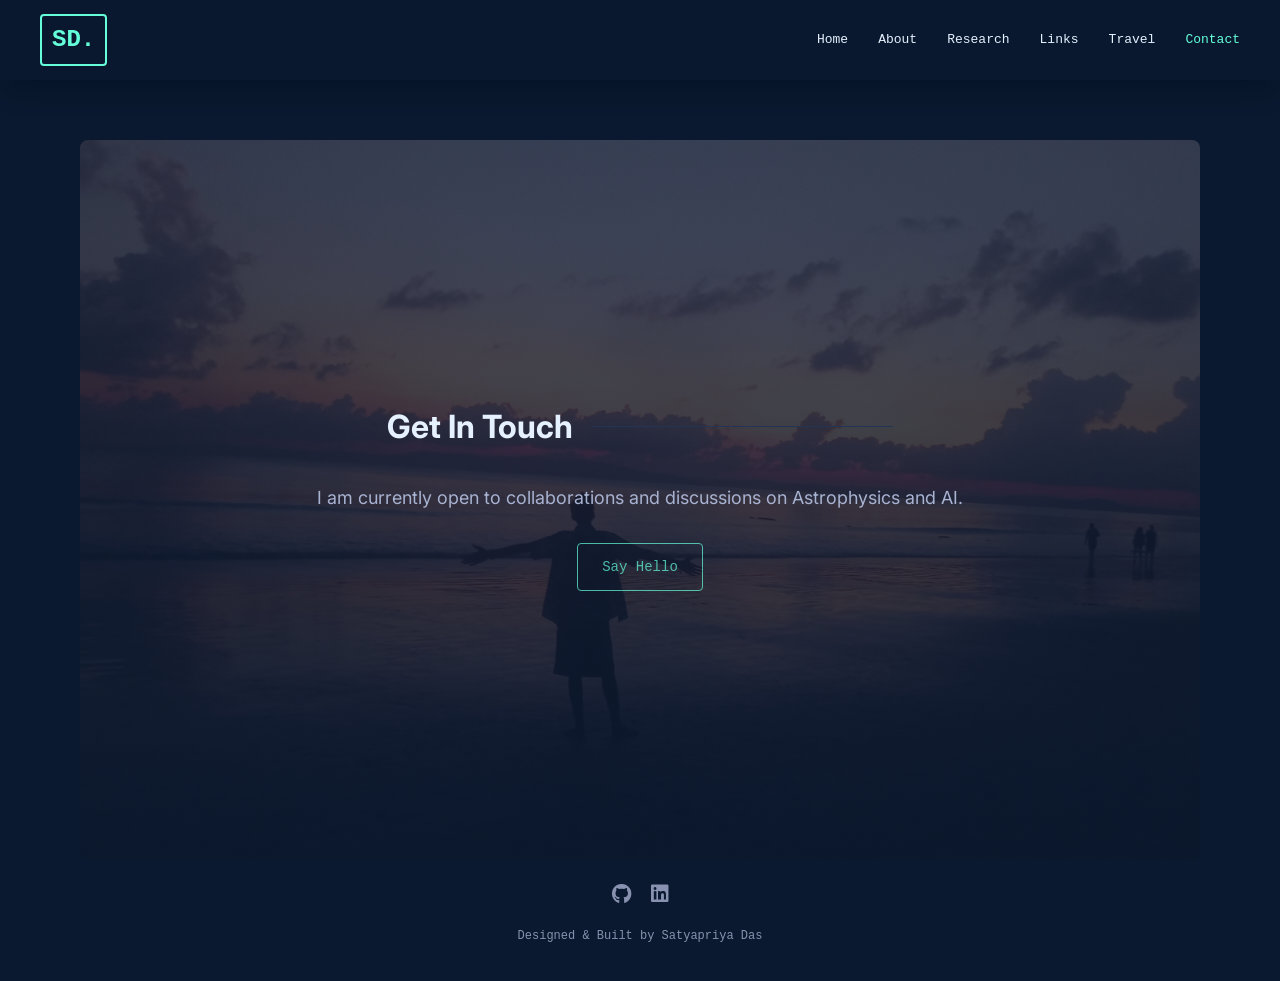
<file: contact.html>
<!DOCTYPE html>
<html lang="en">

<head>
    <meta charset="UTF-8">
    <meta name="viewport" content="width=device-width, initial-scale=1.0">
    <title>Contact | Satyapriya Das</title>
    <link rel="stylesheet" href="assets/css/style.css">
    <link href="https://fonts.googleapis.com/css2?family=Inter:wght@400;700&family=SF+Mono&display=swap"
        rel="stylesheet">
    <link rel="stylesheet" href="https://cdnjs.cloudflare.com/ajax/libs/font-awesome/6.4.0/css/all.min.css">
</head>

<body>

    <nav class="navbar">
        <div class="logo">SD.</div>
        <div class="nav-links">
            <a href="index.html" class="nav-link">Home</a>
            <a href="about.html" class="nav-link">About</a>
            <a href="research.html" class="nav-link">Research</a>
            <a href="links.html" class="nav-link">Links</a>
            <a href="travel.html" class="nav-link">Travel</a>
            <a href="contact.html" class="nav-link active">Contact</a>
        </div>
        <div class="hamburger">
            <div class="line line1"></div>
            <div class="line line2"></div>
            <div class="line line3"></div>
        </div>
    </nav>

    <main class="container" style="padding-top: 100px;">
        <div class="contact-container">
            <h2 class="section-title" style="justify-content: center;">Get In Touch</h2>
            <p style="font-size: 18px; margin-bottom: 30px;">I am currently open to collaborations and discussions on
                Astrophysics and AI.</p>
            <a href="mailto:satyapriya1203@gmail.com" class="btn btn-primary">Say Hello</a>
        </div>
    </main>

    <footer class="footer">
        <div class="social-links">
            <a href="https://github.com/SatyaAstroSPL" target="_blank"><i class="fab fa-github"></i></a>
            <a href="https://www.linkedin.com/in/satyapriya-das-74209920a" target="_blank"><i
                    class="fab fa-linkedin"></i></a>
        </div>
        <p class="copyright">Designed & Built by Satyapriya Das</p>
    </footer>

    <script src="assets/js/script.js"></script>
</body>

</html>
</file>
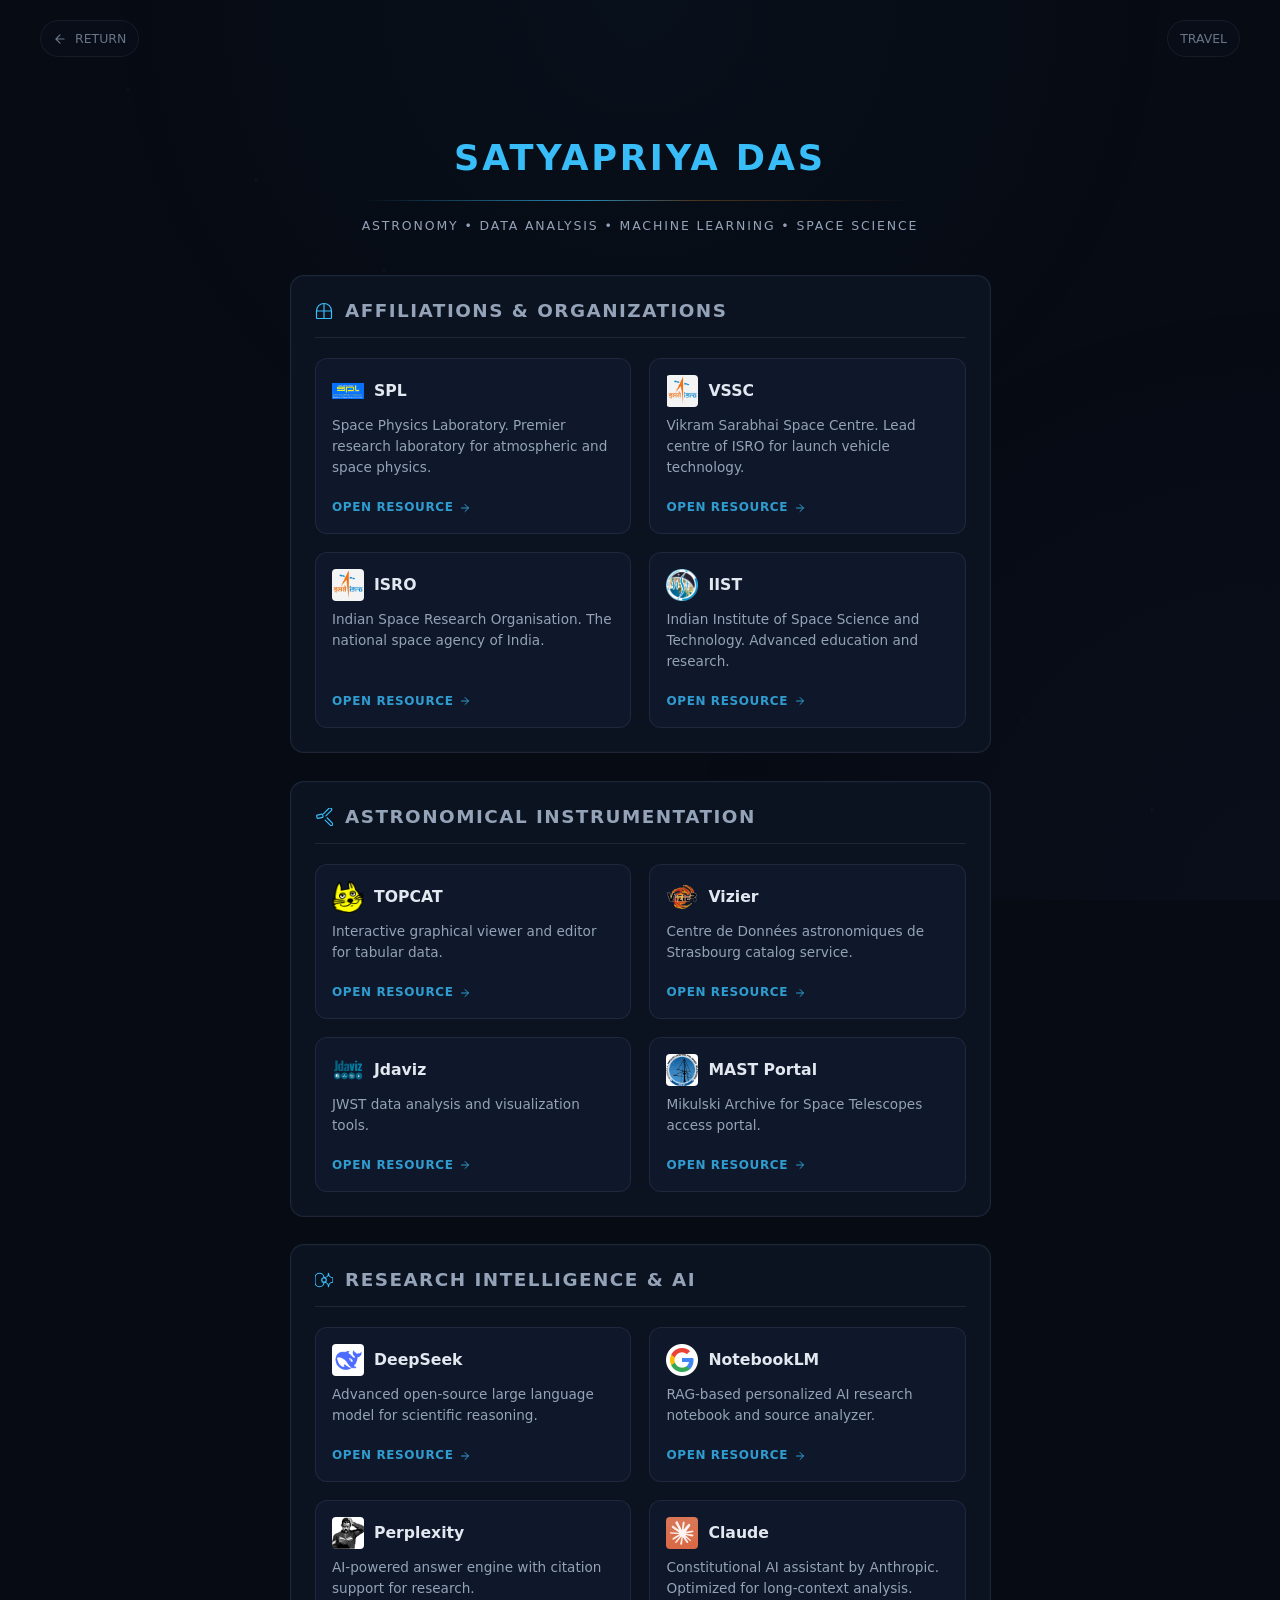
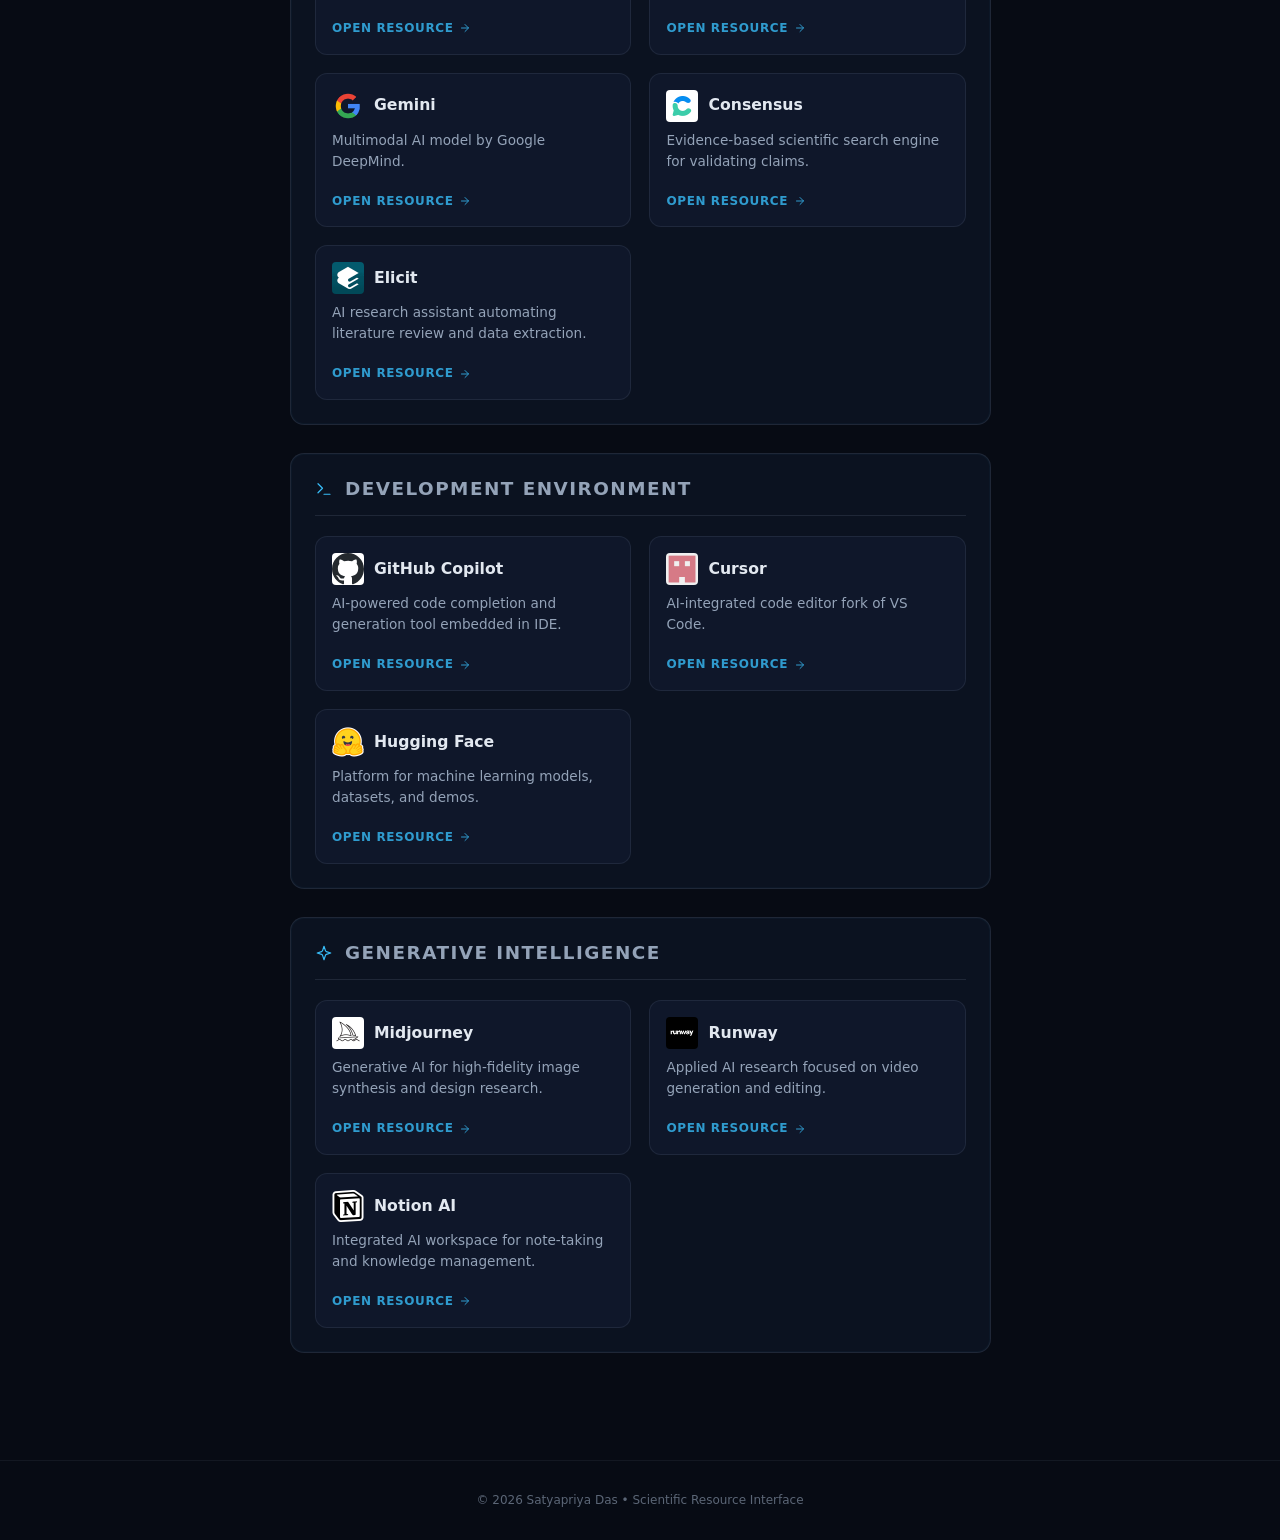
<file: links.html>
<!DOCTYPE html>
<html lang="en">

<head>
    <meta charset="UTF-8">
    <meta name="viewport" content="width=device-width, initial-scale=1.0">
    <title>Satyapriya Das | Research Interface</title>
    <style>
        :root {
            --bg-base: #070b14;
            --surface-panel: #0b1220;
            --surface-elevated: #0f172a;
            --primary-signal: #38bdf8;
            --secondary-signal: #818cf8;
            --text-primary: #e2e8f0;
            --text-secondary: #94a3b8;
            --divider: rgba(148, 163, 184, 0.15);
            --border: rgba(148, 163, 184, 0.15);
            --font-stack: Inter, system-ui, -apple-system, Segoe UI, Roboto, Helvetica, Arial, sans-serif;
        }

        * {
            margin: 0;
            padding: 0;
            box-sizing: border-box;
        }

        body {
            background-color: var(--bg-base);
            font-family: var(--font-stack);
            color: var(--text-primary);
            line-height: 1.55;
            overflow-x: hidden;
            min-height: 100vh;
            display: flex;
            flex-direction: column;
        }

        /* Astrophysical Background Field */
        .starfield {
            position: fixed;
            top: 0;
            left: 0;
            width: 100%;
            height: 100%;
            z-index: -1;
            background:
                radial-gradient(1px 1px at 10% 10%, rgba(255, 255, 255, 0.05) 1px, transparent 0),
                radial-gradient(1px 1px at 20% 20%, rgba(255, 255, 255, 0.05) 1px, transparent 0),
                radial-gradient(2px 2px at 30% 30%, rgba(255, 255, 255, 0.05) 1px, transparent 0),
                radial-gradient(1px 1px at 40% 40%, rgba(255, 255, 255, 0.05) 1px, transparent 0),
                radial-gradient(2px 2px at 50% 50%, rgba(255, 255, 255, 0.05) 1px, transparent 0),
                radial-gradient(1px 1px at 60% 60%, rgba(255, 255, 255, 0.05) 1px, transparent 0),
                radial-gradient(1.5px 1.5px at 70% 70%, rgba(255, 255, 255, 0.05) 1px, transparent 0),
                radial-gradient(1px 1px at 80% 80%, rgba(255, 255, 255, 0.05) 1px, transparent 0),
                radial-gradient(1px 1px at 90% 90%, rgba(255, 255, 255, 0.05) 1px, transparent 0);
            opacity: 0.8;
            pointer-events: none;
        }

        .cosmic-dust {
            position: fixed;
            top: 0;
            left: 0;
            width: 100%;
            height: 100%;
            z-index: -2;
            background:
                radial-gradient(circle at 50% 0%, rgba(56, 189, 248, 0.03) 0%, transparent 50%),
                radial-gradient(circle at 100% 100%, rgba(129, 140, 248, 0.03) 0%, transparent 40%);
        }

        /* Typography */
        h1,
        h2,
        h3 {
            font-weight: 600;
            letter-spacing: 0.08em;
            line-height: 1.2;
            text-transform: uppercase;
        }

        a {
            text-decoration: none;
            color: inherit;
        }

        /* Header Architecture */
        .header-container {
            text-align: center;
            padding: 60px 20px 40px;
            position: relative;
            max-width: 800px;
            margin: 0 auto;
        }

        .identity-name {
            font-size: 2.2rem;
            color: var(--primary-signal);
            margin-bottom: 20px;
            display: inline-block;
        }

        .header-divider {
            height: 1px;
            background: linear-gradient(90deg, transparent, var(--primary-signal), transparent);
            margin: 0 auto 15px;
            width: 100%;
            max-width: 600px;
            opacity: 0.7;
        }

        .descriptor-line {
            font-size: 0.78rem;
            color: var(--text-secondary);
            letter-spacing: 0.15em;
            font-weight: 500;
        }

        /* Navigation (Minimal Back Link) */
        .system-nav {
            position: absolute;
            top: 20px;
            left: 20px;
        }

        .back-link {
            font-size: 0.78rem;
            color: var(--text-secondary);
            opacity: 0.7;
            padding: 8px 12px;
            border: 1px solid var(--border);
            border-radius: 40px;
            background: rgba(11, 18, 32, 0.6);
            transition: all 0.2s ease-out;
            display: flex;
            align-items: center;
            gap: 8px;
        }

        .back-link:hover {
            opacity: 1;
            border-color: var(--primary-signal);
            color: var(--primary-signal);
        }

        /* Main Container - Extended Width */
        .main-interface {
            max-width: 1400px;
            margin: 0 auto;
            padding: 0 40px 80px;
            flex: 1;
        }

        /* Unified Navigation Bar */
        .system-nav-bar {
            padding: 20px 40px;
            display: flex;
            justify-content: space-between;
            align-items: center;
            width: 100%;
            position: relative;
            z-index: 100;
        }

        /* Section Containers */
        .module-panel {
            background: var(--surface-panel);
            border: 1px solid var(--border);
            border-radius: 14px;
            padding: 24px;
            /* Slightly more than 22px specifically for better spacing */
            margin-bottom: 28px;
            box-shadow: 0 0 0 1px rgba(56, 189, 248, 0.03) inset;
            opacity: 0;
            animation: fadeIn 0.4s ease-out forwards;
        }

        @keyframes fadeIn {
            from {
                opacity: 0;
                transform: translateY(10px);
            }

            to {
                opacity: 1;
                transform: translateY(0);
            }
        }

        .module-panel:nth-child(1) {
            animation-delay: 0.1s;
        }

        .module-panel:nth-child(2) {
            animation-delay: 0.15s;
        }

        .module-panel:nth-child(3) {
            animation-delay: 0.2s;
        }

        .module-panel:nth-child(4) {
            animation-delay: 0.25s;
        }

        .module-panel:nth-child(5) {
            animation-delay: 0.3s;
        }

        /* Section Titles */
        .section-header {
            display: flex;
            align-items: center;
            gap: 12px;
            margin-bottom: 20px;
            padding-bottom: 15px;
            border-bottom: 1px solid var(--divider);
        }

        .section-icon {
            width: 18px;
            height: 18px;
            stroke: var(--primary-signal);
            stroke-width: 1.6;
            fill: none;
        }

        .section-title {
            font-size: 1.15rem;
            color: var(--text-secondary);
            font-weight: 600;
        }

        /* Grid Engine */
        .grid-system {
            display: grid;
            grid-template-columns: repeat(auto-fit, minmax(240px, 1fr));
            gap: 18px;
        }

        /* Link Card System */
        .resource-card {
            background: var(--surface-elevated);
            border: 1px solid rgba(148, 163, 184, 0.12);
            border-radius: 12px;
            padding: 16px;
            display: flex;
            flex-direction: column;
            transition: all 0.18s ease-out;
            position: relative;
            height: 100%;
        }

        .resource-card:hover {
            transform: translateY(-3px);
            border-color: var(--primary-signal);
            box-shadow: 0 4px 18px rgba(56, 189, 248, 0.12);
        }

        .resource-card:active {
            transform: scale(0.98);
        }

        .resource-card:focus-visible {
            outline: 1px solid var(--primary-signal);
            outline-offset: 2px;
        }

        .card-header {
            display: flex;
            align-items: center;
            gap: 10px;
            margin-bottom: 8px;
        }

        /* Using simple SVG icons for card types instead of images to maintain strict visual style */
        .card-icon {
            width: 16px;
            height: 16px;
            stroke: var(--text-secondary);
            stroke-width: 1.5;
            flex-shrink: 0;
        }

        .resource-card:hover .card-icon {
            stroke: var(--primary-signal);
        }

        .card-title {
            font-size: 0.98rem;
            font-weight: 600;
            color: var(--text-primary);
        }

        .card-desc {
            font-size: 0.85rem;
            /* slightly tweaked from 0.9 to fit better */
            color: var(--text-secondary);
            margin-bottom: 20px;
            /* Spacer for bottom action */
            flex-grow: 1;
        }

        .card-action {
            font-size: 0.75rem;
            color: var(--primary-signal);
            font-weight: 600;
            letter-spacing: 0.05em;
            text-transform: uppercase;
            display: flex;
            align-items: center;
            gap: 6px;
            margin-top: auto;
            opacity: 0.8;
            transition: opacity 0.2s;
        }

        .resource-card:hover .card-action {
            opacity: 1;
        }

        .arrow-icon {
            width: 12px;
            height: 12px;
            stroke-width: 2;
        }

        /* Footer */
        .micro-footer {
            text-align: center;
            padding: 30px 0;
            font-size: 0.75rem;
            color: var(--text-secondary);
            border-top: 1px solid var(--divider);
            margin-top: auto;
            opacity: 0.6;
        }

        /* Subtle Indian Identity Signal */
        .header-divider {
            /* Saffron hint in the transparent gradient - extremely subtle */
            background: linear-gradient(90deg, transparent, var(--primary-signal) 40%, rgba(255, 153, 51, 0.4) 60%, transparent);
        }

        /* Scroll Reveal Animations */
        .reveal {
            position: relative;
            opacity: 0;
            transform: translateY(30px);
            transition: all 0.8s cubic-bezier(0.165, 0.84, 0.44, 1);
            will-change: transform, opacity;
        }

        .reveal.active {
            opacity: 1 !important;
            transform: translateY(0) !important;
        }

        .reveal-stagger>* {
            opacity: 0;
            transform: translateY(20px);
            transition: all 0.6s cubic-bezier(0.165, 0.84, 0.44, 1);
        }

        .reveal-stagger.active>* {
            opacity: 1 !important;
            transform: translateY(0) !important;
        }

        /* Stagger Delays */
        .reveal-stagger.active>*:nth-child(1) {
            transition-delay: 0.1s;
        }

        .reveal-stagger.active>*:nth-child(2) {
            transition-delay: 0.2s;
        }

        .reveal-stagger.active>*:nth-child(3) {
            transition-delay: 0.3s;
        }

        .reveal-stagger.active>*:nth-child(4) {
            transition-delay: 0.4s;
        }

        .reveal-stagger.active>*:nth-child(5) {
            transition-delay: 0.5s;
        }

        /* Go Up Button Styles */
        .go-up-btn {
            position: fixed;
            bottom: 30px;
            right: 30px;
            width: 45px;
            height: 45px;
            background-color: var(--primary-signal);
            color: var(--bg-base);
            border: none;
            border-radius: 4px;
            display: flex;
            align-items: center;
            justify-content: center;
            cursor: pointer;
            z-index: 1000;
            opacity: 0;
            visibility: hidden;
            transition: all 0.3s ease;
            box-shadow: 0 5px 15px rgba(0, 0, 0, 0.3);
        }

        .go-up-btn.show {
            opacity: 0.8;
            visibility: visible;
        }

        .go-up-btn:hover {
            opacity: 1;
            transform: translateY(-5px);
        }

        /* Accessibility */
        @media (prefers-reduced-motion: reduce) {
            * {
                animation-duration: 0.01ms !important;
                animation-iteration-count: 1 !important;
                transition-duration: 0.01ms !important;
                scroll-behavior: auto !important;
            }
        }
    </style>
</head>

<body>

    <div class="starfield"></div>
    <div class="cosmic-dust"></div>

    <nav class="system-nav-bar">
        <a href="index.html" class="back-link" aria-label="Return to Main Console">
            <svg width="14" height="14" viewBox="0 0 24 24" fill="none" stroke="currentColor" stroke-width="2"
                stroke-linecap="round" stroke-linejoin="round">
                <path d="M19 12H5M12 19l-7-7 7-7" />
            </svg>
            RETURN
        </a>
        <a href="travel.html" class="back-link">TRAVEL</a>
    </nav>

    <header class="header-container">
        <h1 class="identity-name">SATYAPRIYA DAS</h1>
        <div class="header-divider"></div>
        <div class="descriptor-line">ASTRONOMY • DATA ANALYSIS • MACHINE LEARNING • SPACE SCIENCE</div>
    </header>

    <main class="main-interface">

        <!-- Module 1: Affiliations -->
        <section class="module-panel reveal" aria-labelledby="affiliations-title">
            <div class="section-header">
                <!-- Icon: Observatory Dome -->
                <svg class="section-icon" viewBox="0 0 24 24" fill="none" stroke="currentColor" stroke-linecap="round"
                    stroke-linejoin="round">
                    <path d="M12 2a10 10 0 0 0-10 10v9a1 1 0 0 0 1 1h18a1 1 0 0 0 1-1v-9a10 10 0 0 0-10-10z"></path>
                    <path d="M12 2v20"></path>
                    <path d="M2 12h20"></path>
                </svg>
                <h2 id="affiliations-title" class="section-title">Affiliations & Organizations</h2>
            </div>

            <div class="grid-system">
                <a href="https://spl.gov.in/SPLv2/index.html" target="_blank" class="resource-card">
                    <div class="card-header">
                        <img src="assets/images/logos/SPL_logo.jpg" alt="SPL Logo" class="card-logo-img"
                            style="width: 32px; height: 32px; object-fit: contain; border-radius: 4px;">
                        <div class="card-title">SPL</div>
                    </div>
                    <div class="card-desc">Space Physics Laboratory. Premier research laboratory for atmospheric and
                        space physics.</div>
                    <div class="card-action">Open Resource <svg class="arrow-icon" viewBox="0 0 24 24" fill="none"
                            stroke="currentColor" stroke-linecap="round" stroke-linejoin="round">
                            <path d="M5 12h14M12 5l7 7-7 7" />
                        </svg></div>
                </a>

                <a href="https://www.vssc.gov.in" target="_blank" class="resource-card">
                    <div class="card-header">
                        <img src="assets/images/logos/ISRO_logo.jpeg" alt="VSSC Logo" class="card-logo-img"
                            style="width: 32px; height: 32px; object-fit: contain; border-radius: 4px;">
                        <div class="card-title">VSSC</div>
                    </div>
                    <div class="card-desc">Vikram Sarabhai Space Centre. Lead centre of ISRO for launch vehicle
                        technology.</div>
                    <div class="card-action">Open Resource <svg class="arrow-icon" viewBox="0 0 24 24" fill="none"
                            stroke="currentColor" stroke-linecap="round" stroke-linejoin="round">
                            <path d="M5 12h14M12 5l7 7-7 7" />
                        </svg></div>
                </a>

                <a href="https://www.isro.gov.in" target="_blank" class="resource-card">
                    <div class="card-header">
                        <img src="assets/images/logos/ISRO_logo.jpeg" alt="ISRO Logo" class="card-logo-img"
                            style="width: 32px; height: 32px; object-fit: contain; border-radius: 4px;">
                        <div class="card-title">ISRO</div>
                    </div>
                    <div class="card-desc">Indian Space Research Organisation. The national space agency of India.</div>
                    <div class="card-action">Open Resource <svg class="arrow-icon" viewBox="0 0 24 24" fill="none"
                            stroke="currentColor" stroke-linecap="round" stroke-linejoin="round">
                            <path d="M5 12h14M12 5l7 7-7 7" />
                        </svg></div>
                </a>

                <a href="https://www.iist.ac.in" target="_blank" class="resource-card">
                    <div class="card-header">
                        <img src="assets/images/logos/IIST_logo.png" alt="IIST Logo" class="card-logo-img"
                            style="width: 32px; height: 32px; object-fit: contain; border-radius: 4px;">
                        <div class="card-title">IIST</div>
                    </div>
                    <div class="card-desc">Indian Institute of Space Science and Technology. Advanced education and
                        research.</div>
                    <div class="card-action">Open Resource <svg class="arrow-icon" viewBox="0 0 24 24" fill="none"
                            stroke="currentColor" stroke-linecap="round" stroke-linejoin="round">
                            <path d="M5 12h14M12 5l7 7-7 7" />
                        </svg></div>
                </a>
            </div>
        </section>

        <!-- Module 2: Tools -->
        <section class="module-panel reveal" aria-labelledby="tools-title">
            <div class="section-header">
                <!-- Icon: Telescope -->
                <svg class="section-icon" viewBox="0 0 24 24" fill="none" stroke="currentColor" stroke-linecap="round"
                    stroke-linejoin="round">
                    <path
                        d="m10.065 12.493-6.18 1.318a.934.934 0 0 1-1.108-.702l-.537-2.536a.934.934 0 0 1 .702-1.108l6.18-1.318a.934.934 0 0 1 1.108.702l.537 2.536a.934.934 0 0 1-.702 1.108Z" />
                    <path d="m13.482 16.126 6.78 6.78a2 2 0 0 0 2.83-2.83l-6.78-6.78" />
                    <path d="M14.53 10.5 21.6 3.4a2 2 0 0 0-3-3l-7.1 7.1" />
                </svg>
                <h2 id="tools-title" class="section-title">Astronomical Instrumentation</h2>
            </div>

            <div class="grid-system">
                <a href="https://www.star.bris.ac.uk/~mbt/topcat/" target="_blank" class="resource-card">
                    <div class="card-header">
                        <img src="assets/images/logos/TOPCAT.png" alt="TOPCAT" class="card-logo-img"
                            style="width: 32px; height: 32px; object-fit: contain; border-radius: 4px;">
                        <div class="card-title">TOPCAT</div>
                    </div>
                    <div class="card-desc">Interactive graphical viewer and editor for tabular data.</div>
                    <div class="card-action">Open Resource <svg class="arrow-icon" viewBox="0 0 24 24" fill="none"
                            stroke="currentColor" stroke-linecap="round" stroke-linejoin="round">
                            <path d="M5 12h14M12 5l7 7-7 7" />
                        </svg></div>
                </a>

                <a href="https://vizier.cds.unistra.fr" target="_blank" class="resource-card">
                    <div class="card-header">
                        <img src="assets/images/logos/vizier.png" alt="Vizier" class="card-logo-img"
                            style="width: 32px; height: 32px; object-fit: contain; border-radius: 4px;">
                        <div class="card-title">Vizier</div>
                    </div>
                    <div class="card-desc">Centre de Données astronomiques de Strasbourg catalog service.</div>
                    <div class="card-action">Open Resource <svg class="arrow-icon" viewBox="0 0 24 24" fill="none"
                            stroke="currentColor" stroke-linecap="round" stroke-linejoin="round">
                            <path d="M5 12h14M12 5l7 7-7 7" />
                        </svg></div>
                </a>

                <a href="https://jdaviz.readthedocs.io/en/stable/" target="_blank" class="resource-card">
                    <div class="card-header">
                        <img src="assets/images/logos/jdaviz.svg" alt="Jdaviz" class="card-logo-img"
                            style="width: 32px; height: 32px; object-fit: contain; border-radius: 4px;">
                        <div class="card-title">Jdaviz</div>
                    </div>
                    <div class="card-desc">JWST data analysis and visualization tools.</div>
                    <div class="card-action">Open Resource <svg class="arrow-icon" viewBox="0 0 24 24" fill="none"
                            stroke="currentColor" stroke-linecap="round" stroke-linejoin="round">
                            <path d="M5 12h14M12 5l7 7-7 7" />
                        </svg></div>
                </a>

                <a href="https://mast.stsci.edu/portal/Mashup/Clients/Mast/Portal.html" target="_blank"
                    class="resource-card">
                    <div class="card-header">
                        <img src="assets/images/logos/MAST.png" alt="MAST" class="card-logo-img"
                            style="width: 32px; height: 32px; object-fit: contain; border-radius: 4px;">
                        <div class="card-title">MAST Portal</div>
                    </div>
                    <div class="card-desc">Mikulski Archive for Space Telescopes access portal.</div>
                    <div class="card-action">Open Resource <svg class="arrow-icon" viewBox="0 0 24 24" fill="none"
                            stroke="currentColor" stroke-linecap="round" stroke-linejoin="round">
                            <path d="M5 12h14M12 5l7 7-7 7" />
                        </svg></div>
                </a>
            </div>
        </section>

        <!-- Module 3: AI Tools/Research -->
        <section class="module-panel reveal" aria-labelledby="ai-title">
            <div class="section-header">
                <!-- Icon: Neural Node Graph -->
                <svg class="section-icon" viewBox="0 0 24 24" fill="none" stroke="currentColor" stroke-linecap="round"
                    stroke-linejoin="round">
                    <circle cx="12" cy="12" r="3" />
                    <path d="M12 9a6 6 0 0 0-6-6 6 6 0 0 0-6 6v6a6 6 0 0 0 6 6 6 6 0 0 0 6-6" />
                    <path d="M12 15a6 6 0 0 1 6 6 6 6 0 0 1 6-6V9a6 6 0 0 1-6-6 6 6 0 0 1-6 6" />
                </svg>
                <h2 id="ai-title" class="section-title">Research Intelligence & AI</h2>
            </div>

            <div class="grid-system">
                <a href="https://chat.deepseek.com/" target="_blank" class="resource-card">
                    <div class="card-header">
                        <img src="assets/images/logos/deepseek.png" alt="DeepSeek Logo" class="card-logo-img"
                            style="width: 32px; height: 32px; object-fit: contain; border-radius: 4px;">
                        <div class="card-title">DeepSeek</div>
                    </div>
                    <div class="card-desc">Advanced open-source large language model for scientific reasoning.</div>
                    <div class="card-action">Open Resource <svg class="arrow-icon" viewBox="0 0 24 24" fill="none"
                            stroke="currentColor" stroke-linecap="round" stroke-linejoin="round">
                            <path d="M5 12h14M12 5l7 7-7 7" />
                        </svg></div>
                </a>

                <a href="https://notebooklm.google.com/" target="_blank" class="resource-card">
                    <div class="card-header">
                        <img src="assets/images/logos/notebooklm.png" alt="NotebookLM Logo" class="card-logo-img"
                            style="width: 32px; height: 32px; object-fit: contain; border-radius: 4px;">
                        <div class="card-title">NotebookLM</div>
                    </div>
                    <div class="card-desc">RAG-based personalized AI research notebook and source analyzer.</div>
                    <div class="card-action">Open Resource <svg class="arrow-icon" viewBox="0 0 24 24" fill="none"
                            stroke="currentColor" stroke-linecap="round" stroke-linejoin="round">
                            <path d="M5 12h14M12 5l7 7-7 7" />
                        </svg></div>
                </a>

                <a href="https://www.perplexity.ai" target="_blank" class="resource-card">
                    <div class="card-header">
                        <img src="assets/images/logos/perplexity.png" alt="Perplexity Logo" class="card-logo-img"
                            style="width: 32px; height: 32px; object-fit: contain; border-radius: 4px;">
                        <div class="card-title">Perplexity</div>
                    </div>
                    <div class="card-desc">AI-powered answer engine with citation support for research.</div>
                    <div class="card-action">Open Resource <svg class="arrow-icon" viewBox="0 0 24 24" fill="none"
                            stroke="currentColor" stroke-linecap="round" stroke-linejoin="round">
                            <path d="M5 12h14M12 5l7 7-7 7" />
                        </svg></div>
                </a>

                <a href="https://claude.ai" target="_blank" class="resource-card">
                    <div class="card-header">
                        <img src="assets/images/logos/claude.png" alt="Claude Logo" class="card-logo-img"
                            style="width: 32px; height: 32px; object-fit: contain; border-radius: 4px;">
                        <div class="card-title">Claude</div>
                    </div>
                    <div class="card-desc">Constitutional AI assistant by Anthropic. Optimized for long-context
                        analysis.</div>
                    <div class="card-action">Open Resource <svg class="arrow-icon" viewBox="0 0 24 24" fill="none"
                            stroke="currentColor" stroke-linecap="round" stroke-linejoin="round">
                            <path d="M5 12h14M12 5l7 7-7 7" />
                        </svg></div>
                </a>

                <a href="https://gemini.google.com" target="_blank" class="resource-card">
                    <div class="card-header">
                        <img src="assets/images/logos/common_google.png" alt="Gemini Logo" class="card-logo-img"
                            style="width: 32px; height: 32px; object-fit: contain; border-radius: 4px;">
                        <div class="card-title">Gemini</div>
                    </div>
                    <div class="card-desc">Multimodal AI model by Google DeepMind.</div>
                    <div class="card-action">Open Resource <svg class="arrow-icon" viewBox="0 0 24 24" fill="none"
                            stroke="currentColor" stroke-linecap="round" stroke-linejoin="round">
                            <path d="M5 12h14M12 5l7 7-7 7" />
                        </svg></div>
                </a>

                <a href="https://consensus.app" target="_blank" class="resource-card">
                    <div class="card-header">
                        <img src="assets/images/logos/consensus.png" alt="Consensus Logo" class="card-logo-img"
                            style="width: 32px; height: 32px; object-fit: contain; border-radius: 4px;">
                        <div class="card-title">Consensus</div>
                    </div>
                    <div class="card-desc">Evidence-based scientific search engine for validating claims.</div>
                    <div class="card-action">Open Resource <svg class="arrow-icon" viewBox="0 0 24 24" fill="none"
                            stroke="currentColor" stroke-linecap="round" stroke-linejoin="round">
                            <path d="M5 12h14M12 5l7 7-7 7" />
                        </svg></div>
                </a>

                <a href="https://elicit.com" target="_blank" class="resource-card">
                    <div class="card-header">
                        <img src="assets/images/logos/elicit.png" alt="Elicit Logo" class="card-logo-img"
                            style="width: 32px; height: 32px; object-fit: contain; border-radius: 4px;">
                        <div class="card-title">Elicit</div>
                    </div>
                    <div class="card-desc">AI research assistant automating literature review and data extraction.</div>
                    <div class="card-action">Open Resource <svg class="arrow-icon" viewBox="0 0 24 24" fill="none"
                            stroke="currentColor" stroke-linecap="round" stroke-linejoin="round">
                            <path d="M5 12h14M12 5l7 7-7 7" />
                        </svg></div>
                </a>
            </div>
        </section>

        <!-- Module 4: Coding -->
        <section class="module-panel reveal" aria-labelledby="coding-title">
            <div class="section-header">
                <!-- Icon: Terminal Prompt -->
                <svg class="section-icon" viewBox="0 0 24 24" fill="none" stroke="currentColor" stroke-linecap="round"
                    stroke-linejoin="round">
                    <polyline points="4 17 10 11 4 5" />
                    <line x1="12" x2="20" y1="19" y2="19" />
                </svg>
                <h2 id="coding-title" class="section-title">Development Environment</h2>
            </div>
            <div class="grid-system">
                <a href="https://github.com/features/copilot" target="_blank" class="resource-card">
                    <div class="card-header">
                        <img src="assets/images/logos/copilot.png" alt="GitHub Copilot Logo" class="card-logo-img"
                            style="width: 32px; height: 32px; object-fit: contain; border-radius: 4px;">
                        <div class="card-title">GitHub Copilot</div>
                    </div>
                    <div class="card-desc">AI-powered code completion and generation tool embedded in IDE.</div>
                    <div class="card-action">Open Resource <svg class="arrow-icon" viewBox="0 0 24 24" fill="none"
                            stroke="currentColor" stroke-linecap="round" stroke-linejoin="round">
                            <path d="M5 12h14M12 5l7 7-7 7" />
                        </svg></div>
                </a>

                <a href="https://cursor.sh" target="_blank" class="resource-card">
                    <div class="card-header">
                        <img src="assets/images/logos/cursor.png" alt="Cursor Logo" class="card-logo-img"
                            style="width: 32px; height: 32px; object-fit: contain; border-radius: 4px;">
                        <div class="card-title">Cursor</div>
                    </div>
                    <div class="card-desc">AI-integrated code editor fork of VS Code.</div>
                    <div class="card-action">Open Resource <svg class="arrow-icon" viewBox="0 0 24 24" fill="none"
                            stroke="currentColor" stroke-linecap="round" stroke-linejoin="round">
                            <path d="M5 12h14M12 5l7 7-7 7" />
                        </svg></div>
                </a>

                <a href="https://huggingface.co" target="_blank" class="resource-card">
                    <div class="card-header">
                        <img src="assets/images/logos/huggingface.png" alt="Hugging Face Logo" class="card-logo-img"
                            style="width: 32px; height: 32px; object-fit: contain; border-radius: 4px;">
                        <div class="card-title">Hugging Face</div>
                    </div>
                    <div class="card-desc">Platform for machine learning models, datasets, and demos.</div>
                    <div class="card-action">Open Resource <svg class="arrow-icon" viewBox="0 0 24 24" fill="none"
                            stroke="currentColor" stroke-linecap="round" stroke-linejoin="round">
                            <path d="M5 12h14M12 5l7 7-7 7" />
                        </svg></div>
                </a>
            </div>
        </section>

        <!-- Module 5: Creativity -->
        <section class="module-panel reveal" aria-labelledby="creativity-title">
            <div class="section-header">
                <!-- Icon: Stellar Sparkle -->
                <svg class="section-icon" viewBox="0 0 24 24" fill="none" stroke="currentColor" stroke-linecap="round"
                    stroke-linejoin="round">
                    <path
                        d="m12 3-1.912 5.813a2 2 0 0 1-1.275 1.275L3 12l5.813 1.912a2 2 0 0 1 1.275 1.275L12 21l1.912-5.813a2 2 0 0 1 1.275-1.275L21 12l-5.813-1.912a2 2 0 0 1-1.275-1.275L12 3Z" />
                </svg>
                <h2 id="creativity-title" class="section-title">Generative Intelligence</h2>
            </div>

            <div class="grid-system">
                <a href="https://www.midjourney.com" target="_blank" class="resource-card">
                    <div class="card-header">
                        <img src="assets/images/logos/midjourney.png" alt="Midjourney Logo" class="card-logo-img"
                            style="width: 32px; height: 32px; object-fit: contain; border-radius: 4px;">
                        <div class="card-title">Midjourney</div>
                    </div>
                    <div class="card-desc">Generative AI for high-fidelity image synthesis and design research.</div>
                    <div class="card-action">Open Resource <svg class="arrow-icon" viewBox="0 0 24 24" fill="none"
                            stroke="currentColor" stroke-linecap="round" stroke-linejoin="round">
                            <path d="M5 12h14M12 5l7 7-7 7" />
                        </svg></div>
                </a>

                <a href="https://runwayml.com" target="_blank" class="resource-card">
                    <div class="card-header">
                        <img src="assets/images/logos/runway.png" alt="Runway Logo" class="card-logo-img"
                            style="width: 32px; height: 32px; object-fit: contain; border-radius: 4px;">
                        <div class="card-title">Runway</div>
                    </div>
                    <div class="card-desc">Applied AI research focused on video generation and editing.</div>
                    <div class="card-action">Open Resource <svg class="arrow-icon" viewBox="0 0 24 24" fill="none"
                            stroke="currentColor" stroke-linecap="round" stroke-linejoin="round">
                            <path d="M5 12h14M12 5l7 7-7 7" />
                        </svg></div>
                </a>

                <a href="https://www.notion.so/product/ai" target="_blank" class="resource-card">
                    <div class="card-header">
                        <img src="assets/images/logos/notion.png" alt="Notion Logo" class="card-logo-img"
                            style="width: 32px; height: 32px; object-fit: contain; border-radius: 4px;">
                        <div class="card-title">Notion AI</div>
                    </div>
                    <div class="card-desc">Integrated AI workspace for note-taking and knowledge management.</div>
                    <div class="card-action">Open Resource <svg class="arrow-icon" viewBox="0 0 24 24" fill="none"
                            stroke="currentColor" stroke-linecap="round" stroke-linejoin="round">
                            <path d="M5 12h14M12 5l7 7-7 7" />
                        </svg></div>
                </a>
            </div>
        </section>

    </main>

    <footer class="micro-footer">
        © 2026 Satyapriya Das • Scientific Resource Interface
    </footer>

    <script src="assets/js/script.js"></script>
</body>

</html>
</file>
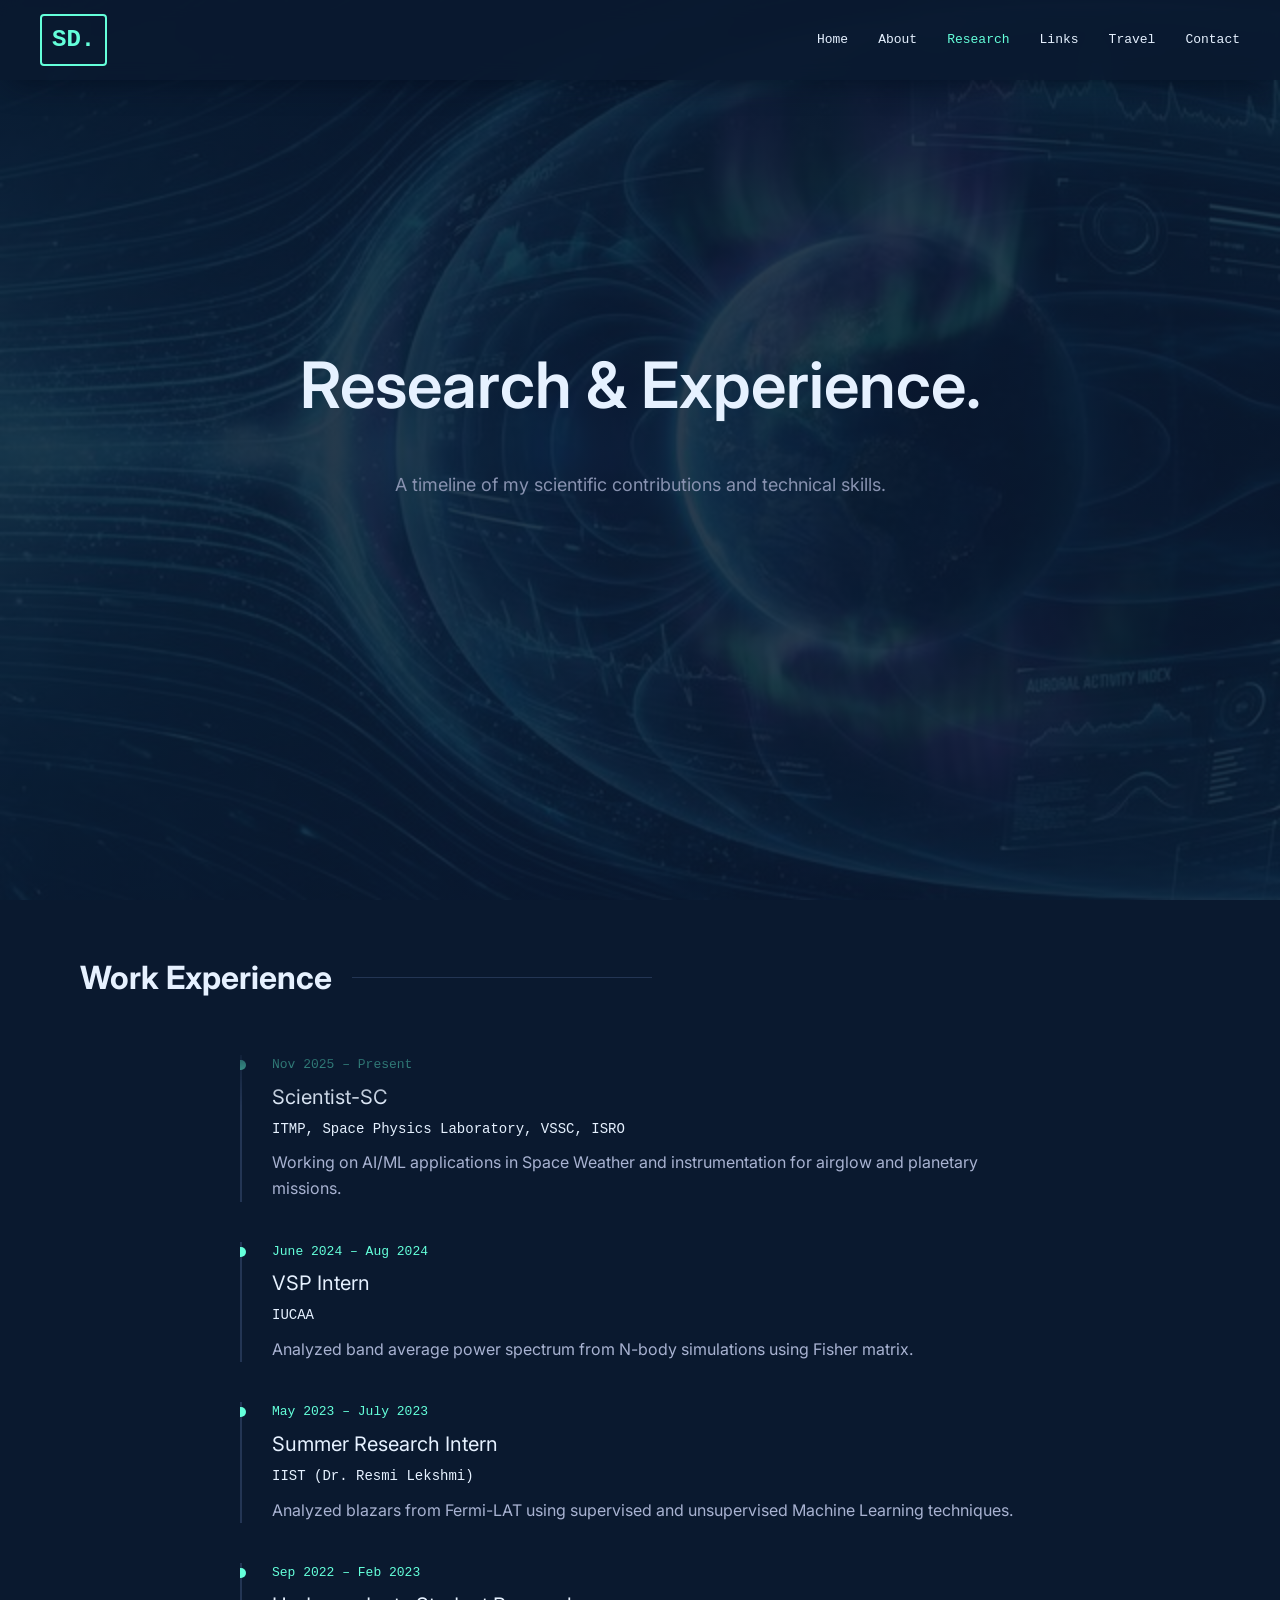
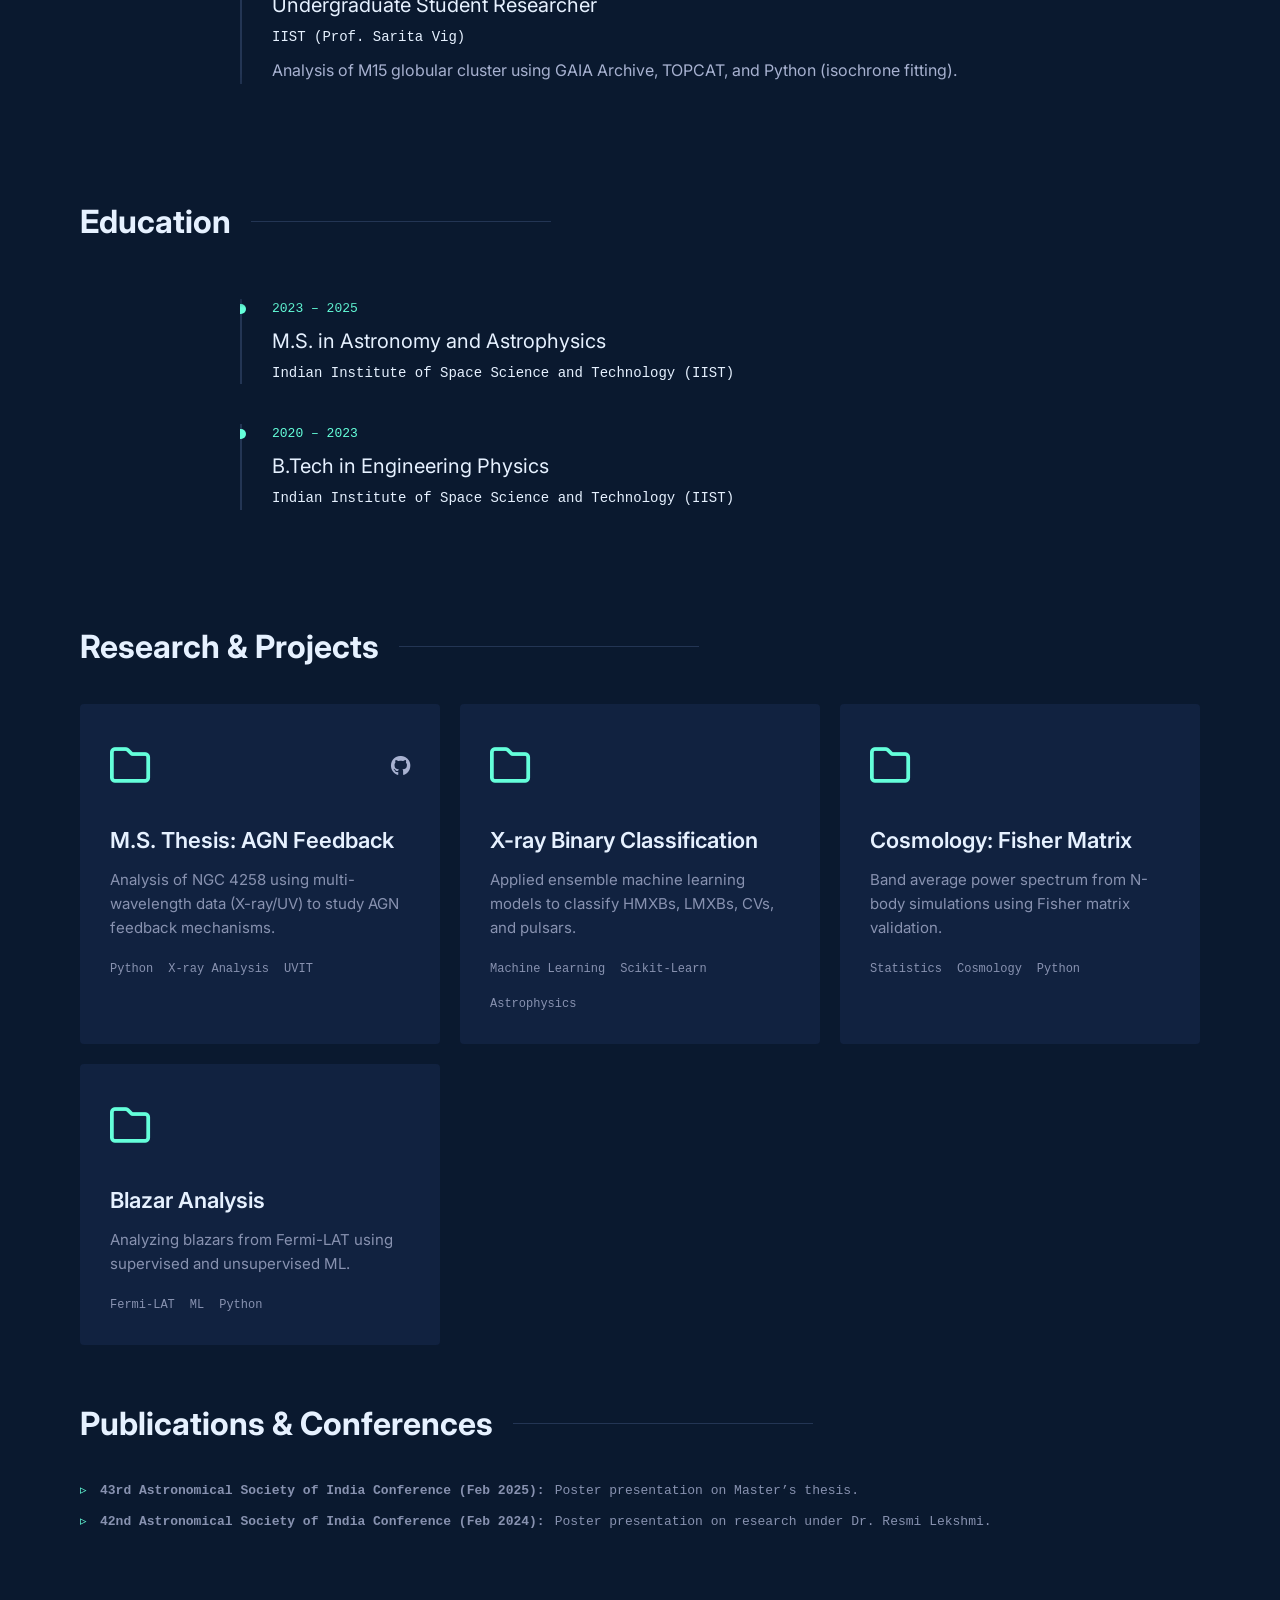
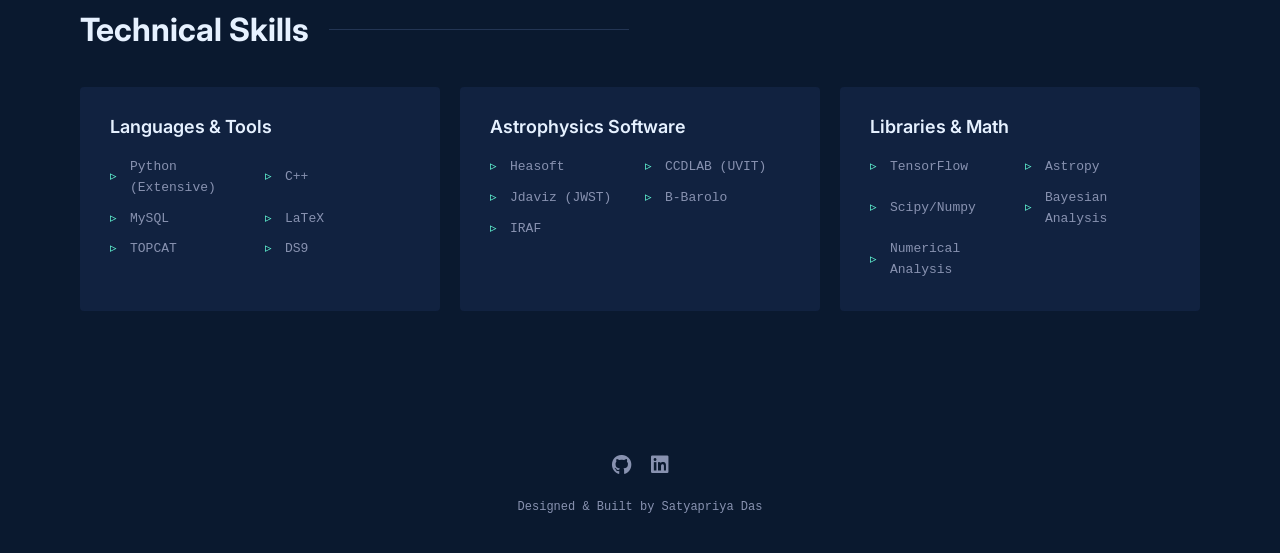
<file: research.html>
<!DOCTYPE html>
<html lang="en">

<head>
    <meta charset="UTF-8">
    <meta name="viewport" content="width=device-width, initial-scale=1.0">
    <title>Research | Satyapriya Das</title>
    <link rel="stylesheet" href="assets/css/style.css">
    <link href="https://fonts.googleapis.com/css2?family=Inter:wght@400;700&family=SF+Mono&display=swap"
        rel="stylesheet">
    <link rel="stylesheet" href="https://cdnjs.cloudflare.com/ajax/libs/font-awesome/6.4.0/css/all.min.css">
</head>

<body>

    <nav class="navbar">
        <div class="logo">SD.</div>
        <div class="nav-links">
            <a href="index.html" class="nav-link">Home</a>
            <a href="about.html" class="nav-link">About</a>
            <a href="research.html" class="nav-link active">Research</a>
            <a href="links.html" class="nav-link">Links</a>
            <a href="travel.html" class="nav-link">Travel</a>
            <a href="contact.html" class="nav-link">Contact</a>
        </div>
        <div class="hamburger">
            <div class="line line1"></div>
            <div class="line line2"></div>
            <div class="line line3"></div>
        </div>
    </nav>

    <main>
        <section class="hero-section"
            style="background-image: linear-gradient(rgba(10, 25, 47, 0.85), rgba(10, 25, 47, 0.85)), url('assets/images/research_space_weather.png');">
            <div class="container hero-container">
                <div class="hero-content reveal-stagger">
                    <h1 class="big-heading">Research & Experience.</h1>
                    <p class="hero-desc single-line-desc">
                        A timeline of my scientific contributions and technical skills.
                    </p>
                </div>
            </div>
        </section>

        <div class="container" style="padding-top: 60px; padding-bottom: 60px;">
            <!-- Experience Section -->
            <section id="experience" class="reveal">
                <h2 class="section-title">Work Experience</h2>
                <div class="timeline scroll-blend">

                    <div class="timeline-item">
                        <div class="timeline-date">Nov 2025 – Present</div>
                        <div class="timeline-title">Scientist-SC</div>
                        <div class="timeline-subtitle">ITMP, Space Physics Laboratory, VSSC, ISRO</div>
                        <p>Working on AI/ML applications in Space Weather and instrumentation for airglow and planetary
                            missions.</p>
                    </div>

                    <div class="timeline-item">
                        <div class="timeline-date">June 2024 – Aug 2024</div>
                        <div class="timeline-title">VSP Intern</div>
                        <div class="timeline-subtitle">IUCAA</div>
                        <p>Analyzed band average power spectrum from N-body simulations using Fisher matrix.</p>
                    </div>

                    <div class="timeline-item">
                        <div class="timeline-date">May 2023 – July 2023</div>
                        <div class="timeline-title">Summer Research Intern</div>
                        <div class="timeline-subtitle">IIST (Dr. Resmi Lekshmi)</div>
                        <p>Analyzed blazars from Fermi-LAT using supervised and unsupervised Machine Learning
                            techniques.
                        </p>
                    </div>

                    <div class="timeline-item">
                        <div class="timeline-date">Sep 2022 – Feb 2023</div>
                        <div class="timeline-title">Undergraduate Student Researcher</div>
                        <div class="timeline-subtitle">IIST (Prof. Sarita Vig)</div>
                        <p>Analysis of M15 globular cluster using GAIA Archive, TOPCAT, and Python (isochrone fitting).
                        </p>
                    </div>

                </div>
            </section>

            <!-- Education Section -->
            <section id="education" class="reveal">
                <h2 class="section-title">Education</h2>
                <div class="timeline">
                    <div class="timeline-item">
                        <div class="timeline-date">2023 – 2025</div>
                        <div class="timeline-title">M.S. in Astronomy and Astrophysics</div>
                        <div class="timeline-subtitle">Indian Institute of Space Science and Technology (IIST)</div>
                    </div>
                    <div class="timeline-item">
                        <div class="timeline-date">2020 – 2023</div>
                        <div class="timeline-title">B.Tech in Engineering Physics</div>
                        <div class="timeline-subtitle">Indian Institute of Space Science and Technology (IIST)</div>
                    </div>
                </div>
            </section>

            <!-- Projects Section -->
            <section id="projects" class="reveal">
                <h2 class="section-title">Research & Projects</h2>
                <div class="experience-grid reveal-stagger">

                    <div class="card">
                        <div class="card-header">
                            <div class="folder-icon"><i class="far fa-folder"></i></div>
                            <div class="card-links">
                                <a href="#" target="_blank"><i class="fab fa-github"></i></a>
                            </div>
                        </div>
                        <div class="card-title">M.S. Thesis: AGN Feedback</div>
                        <div class="card-desc">
                            Analysis of NGC 4258 using multi-wavelength data (X-ray/UV) to study AGN feedback
                            mechanisms.
                        </div>
                        <ul class="card-tech-list">
                            <li>Python</li>
                            <li>X-ray Analysis</li>
                            <li>UVIT</li>
                        </ul>
                    </div>

                    <div class="card">
                        <div class="card-header">
                            <div class="folder-icon"><i class="far fa-folder"></i></div>
                        </div>
                        <div class="card-title">X-ray Binary Classification</div>
                        <div class="card-desc">
                            Applied ensemble machine learning models to classify HMXBs, LMXBs, CVs, and pulsars.
                        </div>
                        <ul class="card-tech-list">
                            <li>Machine Learning</li>
                            <li>Scikit-Learn</li>
                            <li>Astrophysics</li>
                        </ul>
                    </div>

                    <div class="card">
                        <div class="card-header">
                            <div class="folder-icon"><i class="far fa-folder"></i></div>
                        </div>
                        <div class="card-title">Cosmology: Fisher Matrix</div>
                        <div class="card-desc">
                            Band average power spectrum from N-body simulations using Fisher matrix validation.
                        </div>
                        <ul class="card-tech-list">
                            <li>Statistics</li>
                            <li>Cosmology</li>
                            <li>Python</li>
                        </ul>
                    </div>

                    <div class="card">
                        <div class="card-header">
                            <div class="folder-icon"><i class="far fa-folder"></i></div>
                        </div>
                        <div class="card-title">Blazar Analysis</div>
                        <div class="card-desc">
                            Analyzing blazars from Fermi-LAT using supervised and unsupervised ML.
                        </div>
                        <ul class="card-tech-list">
                            <li>Fermi-LAT</li>
                            <li>ML</li>
                            <li>Python</li>
                        </ul>
                    </div>

                </div>
            </section>

            <!-- Publications Section -->
            <section id="publications" class="reveal">
                <h2 class="section-title">Publications & Conferences</h2>
                <ul class="interests-list" style="grid-template-columns: 1fr;">
                    <li><strong>43rd Astronomical Society of India Conference (Feb 2025):</strong> Poster presentation
                        on
                        Master’s thesis.</li>
                    <li><strong>42nd Astronomical Society of India Conference (Feb 2024):</strong> Poster presentation
                        on
                        research under Dr. Resmi Lekshmi.</li>
                </ul>
            </section>

            <!-- Skills Section -->
            <section id="skills" style="margin-top: 80px;" class="reveal">
                <h2 class="section-title">Technical Skills</h2>
                <div class="experience-grid reveal-stagger">

                    <div class="card" style="height: auto;">
                        <h3 class="card-title" style="font-size: 18px;">Languages & Tools</h3>
                        <ul class="interests-list">
                            <li>Python (Extensive)</li>
                            <li>C++</li>
                            <li>MySQL</li>
                            <li>LaTeX</li>
                            <li>TOPCAT</li>
                            <li>DS9</li>
                        </ul>
                    </div>

                    <div class="card" style="height: auto;">
                        <h3 class="card-title" style="font-size: 18px;">Astrophysics Software</h3>
                        <ul class="interests-list">
                            <li>Heasoft</li>
                            <li>CCDLAB (UVIT)</li>
                            <li>Jdaviz (JWST)</li>
                            <li>B-Barolo</li>
                            <li>IRAF</li>
                        </ul>
                    </div>

                    <div class="card" style="height: auto;">
                        <h3 class="card-title" style="font-size: 18px;">Libraries & Math</h3>
                        <ul class="interests-list">
                            <li>TensorFlow</li>
                            <li>Astropy</li>
                            <li>Scipy/Numpy</li>
                            <li>Bayesian Analysis</li>
                            <li>Numerical Analysis</li>
                        </ul>
                    </div>

                </div>
            </section>
        </div>

    </main>

    <footer class="footer">
        <div class="social-links">
            <a href="https://github.com/SatyaAstroSPL" target="_blank"><i class="fab fa-github"></i></a>
            <a href="https://www.linkedin.com/in/satyapriya-das-74209920a" target="_blank"><i
                    class="fab fa-linkedin"></i></a>
        </div>
        <p class="copyright">Designed & Built by Satyapriya Das</p>
    </footer>

    <script src="assets/js/script.js"></script>
</body>

</html>
</file>
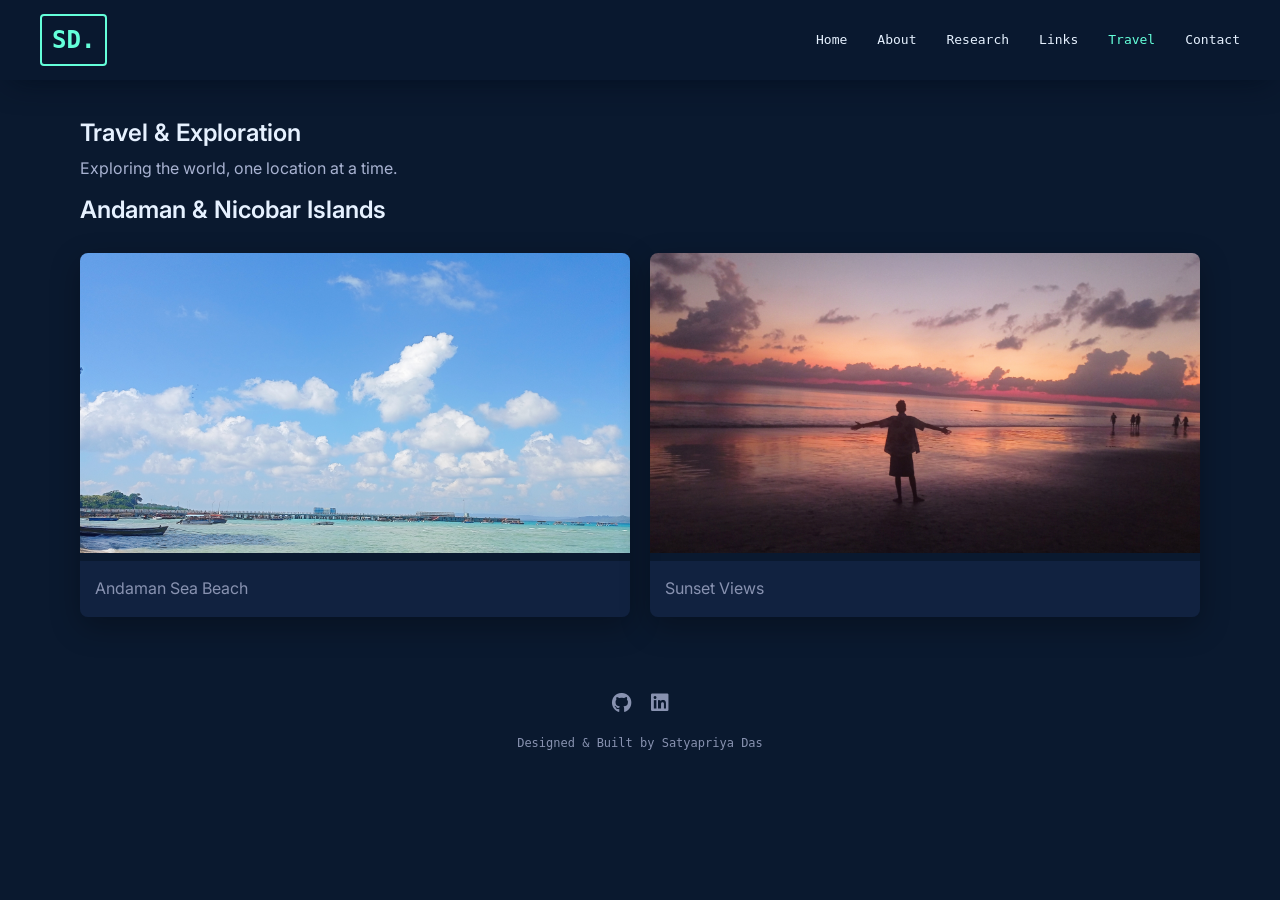
<file: travel.html>
<!DOCTYPE html>
<html lang="en">

<head>
    <meta charset="UTF-8">
    <meta name="viewport" content="width=device-width, initial-scale=1.0">
    <title>Travel & Exploration | Satyapriya Das</title>
    <link rel="stylesheet" href="assets/css/style.css">
    <link href="https://fonts.googleapis.com/css2?family=Inter:wght@400;700&family=SF+Mono&display=swap"
        rel="stylesheet">
    <link rel="stylesheet" href="https://cdnjs.cloudflare.com/ajax/libs/font-awesome/6.4.0/css/all.min.css">
</head>

<body>

    <nav class="navbar">
        <div class="logo">SD.</div>
        <div class="nav-links">
            <a href="index.html" class="nav-link">Home</a>
            <a href="about.html" class="nav-link">About</a>
            <a href="research.html" class="nav-link">Research</a>
            <a href="links.html" class="nav-link">Links</a>
            <a href="travel.html" class="nav-link active">Travel</a>
            <a href="contact.html" class="nav-link">Contact</a>
        </div>
        <div class="hamburger">
            <div class="line line1"></div>
            <div class="line line2"></div>
            <div class="line line3"></div>
        </div>
    </nav>

    <main class="container" style="padding-top: 120px;">
        <section class="hero">
            <h1>Travel & Exploration</h1>
            <p class="subtitle">Exploring the world, one location at a time.</p>
        </section>

        <section id="gallery">
            <h2 style="color: var(--white); margin-bottom: 30px;">Andaman & Nicobar Islands</h2>
            <div class="travel-grid"
                style="display: grid; grid-template-columns: repeat(auto-fit, minmax(300px, 1fr)); gap: 20px;">
                <div class="photo-card" style="border-radius: 8px; overflow: hidden; position: relative;">
                    <img src="assets/Photos_for_background/Beach_pic_andaman.jpg" alt="Andaman Sea Beach"
                        style="width: 100%; height: 300px; object-fit: cover; transition: transform 0.3s ease;">
                    <div class="photo-caption"
                        style="padding: 15px; color: var(--slate); background: var(--light-navy);">Andaman Sea Beach
                    </div>
                </div>
                <div class="photo-card" style="border-radius: 8px; overflow: hidden; position: relative;">
                    <img src="assets/Photos_for_background/Me_embracing_sunset.jpg" alt="Andaman Sunset"
                        style="width: 100%; height: 300px; object-fit: cover; transition: transform 0.3s ease;">
                    <div class="photo-caption"
                        style="padding: 15px; color: var(--slate); background: var(--light-navy);">Sunset Views</div>
                </div>
            </div>
        </section>

    </main>

    <footer class="footer">
        <div class="social-links">
            <a href="https://github.com/SatyaAstroSPL" target="_blank"><i class="fab fa-github"></i></a>
            <a href="https://www.linkedin.com/in/satyapriya-das-74209920a" target="_blank"><i
                    class="fab fa-linkedin"></i></a>
        </div>
        <p class="copyright">Designed & Built by Satyapriya Das</p>
    </footer>

    <script src="assets/js/script.js"></script>
</body>

</html>
</file>
<file: assets/css/style.css>
/* 
   Professional Scientist Portfolio Theme 
   Theme: Deep Space
*/

:root {
    /* Color Palette */
    --bg-color: #0a192f;
    /* Navy Background */
    --light-navy: #112240;
    /* Light Navy for cards */
    --lightest-navy: #233554;
    /* Lighter Navy for borders/lines */
    --slate: #8892b0;
    /* Slate for secondary text */
    --light-slate: #a8b2d1;
    /* Light Slate for primary text */
    --white: #e6f1ff;
    /* White for headings */
    --accent: #64ffda;
    /* Teal Accent */
    --accent-tint: rgba(100, 255, 218, 0.1);

    --nav-bg: rgba(10, 25, 47, 0.85);

    /* Typography */
    --font-main: 'Inter', sans-serif;
    --font-mono: 'SF Mono', 'Fira Code', monospace;

    /* Spacing */
    --section-padding: 120px 0;
}

/* Reset & Base */
html {
    scroll-behavior: smooth;
    box-sizing: border-box;
}

*,
*:before,
*:after {
    box-sizing: inherit;
}

body {
    margin: 0;
    padding: 0;
    background-color: var(--bg-color);
    color: var(--light-slate);
    font-family: var(--font-main);
    line-height: 1.6;
    -webkit-font-smoothing: antialiased;
}

h1,
h2,
h3,
h4,
h5,
h6 {
    margin: 0 0 10px 0;
    font-weight: 600;
    color: var(--white);
    line-height: 1.1;
}

p {
    margin: 0 0 15px 0;
}

a {
    text-decoration: none;
    color: inherit;
    transition: all 0.25s cubic-bezier(0.645, 0.045, 0.355, 1);
}

ul {
    list-style: none;
    padding: 0;
    margin: 0;
}

/* Global Container Spacing */
.container {
    max-width: 1200px;
    /* Increased max-width for better use of space */
    margin: 0 auto;
    padding: 0 40px;
    /* Consistent padding */
}

@media (max-width: 768px) {
    .container {
        padding: 0 20px;
    }
}

/* Research Timeline Gradient Blend */
.timeline {
    position: relative;
    max-width: 800px;
    margin: 0 auto 60px;
    /* Smooth blending at the top and bottom of the list */
    -webkit-mask-image: linear-gradient(to bottom, transparent 0%, black 10%, black 90%, transparent 100%);
    mask-image: linear-gradient(to bottom, transparent 0%, black 10%, black 90%, transparent 100%);
    padding: 20px 0;
}

.timeline::after {
    /* Removed old overlay method in favor of mask-image */
    display: none;
}


.section-title {
    display: flex;
    align-items: center;
    font-size: clamp(26px, 5vw, 32px);
    font-weight: 700;
    color: var(--white);
    margin-bottom: 40px;
    white-space: nowrap;
}

.section-title::after {
    content: "";
    display: block;
    width: 300px;
    height: 1px;
    margin-left: 20px;
    background-color: var(--lightest-navy);
}

.highlight {
    color: var(--accent);
}

/* Navigation */
.navbar {
    position: fixed;
    top: 0;
    width: 100%;
    height: 80px;
    background-color: var(--nav-bg);
    backdrop-filter: blur(10px);
    z-index: 1000;
    display: flex;
    justify-content: space-between;
    align-items: center;
    padding: 0 40px;
    box-shadow: 0 10px 30px -10px rgba(2, 12, 27, 0.7);
    transition: transform 0.3s ease;
}

.logo {
    color: var(--accent);
    font-family: var(--font-mono);
    font-size: 24px;
    font-weight: 700;
    border: 2px solid var(--accent);
    padding: 5px 10px;
    border-radius: 4px;
}

.nav-links {
    display: flex;
    gap: 30px;
}

.nav-link {
    color: var(--white);
    font-family: var(--font-mono);
    font-size: 13px;
    /* counter-increment removed */
}

.nav-link:hover,
.nav-link.active {
    color: var(--accent);
}

/* ::before removed to hide numbers */

/* Hero Section - Refined for Cinematic Feel */
.hero-section {
    min-height: 100vh;
    display: flex;
    flex-direction: column;
    justify-content: center;
    align-items: center;
    /* Centered alignment */
    text-align: center;
    /* Centered text */
    padding: 0 20px;
    margin: 0 auto;
    /* Darker overlay to hide artifacts and improve text contrast */
    background: linear-gradient(rgba(10, 16, 26, 0.92), rgba(10, 16, 26, 0.85)), url('../Photos_for_background/Beach_pic_andaman.jpg');
    /* Ideally replace with a better space image if available, but this overlay helps */
    background-size: cover;
    background-position: center;
    background-attachment: fixed;
}

.hero-content {
    animation: fadeInUp 1s ease forwards;
    max-width: 900px;
    /* Constrain width for better readability */
    margin: 0 auto;
    padding: 0 24px;
}

.scroll-blend {
    -webkit-mask-image: linear-gradient(to bottom, transparent 0%, black 10%, black 90%, transparent 100%);
    mask-image: linear-gradient(to bottom, transparent 0%, black 10%, black 90%, transparent 100%);
    padding: 20px 0;
}

.hi-text {
    color: var(--accent);
    font-family: var(--font-mono);
    font-size: 16px;
    margin-bottom: 20px;
    display: block;
    /* Ensure block for centering */
}

/* Global Container Spacing */
.container {
    max-width: 1200px;
    margin: 0 auto;
    padding: 0 40px;
    overflow-wrap: break-word;
    /* Prevent text cutting */
}

/* ... */
.big-heading {
    font-size: clamp(32px, 6vw, 64px);
    /* Reduced size */
    font-weight: 600;
    color: var(--white);
    line-height: 1.1;
    margin-bottom: 10px;
}

.medium-heading {
    font-size: clamp(32px, 6vw, 64px);
    /* Reduced size */
    font-weight: 600;
    color: var(--slate);
    line-height: 1.1;
    margin-bottom: 20px;
}

.hero-desc {
    font-size: 18px;
    color: var(--slate);
    max-width: 700px;
    /* Increased from 500px to avoid cutoff */
    margin-bottom: 50px;
}

.hero-buttons {
    display: flex;
    gap: 20px;
}

.btn {
    padding: 12px 24px;
    font-family: var(--font-mono);
    font-size: 14px;
    border-radius: 4px;
    cursor: pointer;
    text-align: center;
    display: inline-block;
    opacity: 0.7;
    /* Semi-transparent default */
    transition: all 0.25s ease;
}

.btn:hover {
    opacity: 1;
    /* Opaque on hover */
    transform: translateY(-2px);
}

.btn-primary {
    background-color: transparent;
    border: 1px solid var(--accent);
    color: var(--accent);
}

.btn-primary:hover {
    background-color: var(--accent-tint);
}

.btn-outline {
    background-color: var(--light-navy);
    color: var(--white);
    border: 1px solid var(--light-navy);
}

.btn-outline:hover {
    background-color: var(--lightest-navy);
}

/* About Section */
.about-content {
    display: grid;
    grid-template-columns: 3fr 2fr;
    gap: 50px;
    align-items: flex-start;
}

.bio-text p {
    margin-bottom: 15px;
}

.interests-list {
    display: grid;
    grid-template-columns: repeat(2, minmax(140px, 200px));
    gap: 10px;
    padding: 0;
    margin: 20px 0 0 0;
    overflow: hidden;
    list-style: none;
}

.interests-list li {
    position: relative;
    padding-left: 20px;
    font-family: var(--font-mono);
    font-size: 13px;
    color: var(--slate);
    display: flex;
    align-items: center;
    gap: 10px;
}

.interests-list li::before {
    content: "▹";
    position: absolute;
    left: 0;
    color: var(--accent);
}

.profile-pic-container {
    position: relative;
    max-width: 300px;
    border-radius: 4px;
}

.profile-pic {
    width: 100%;
    height: auto;
    border-radius: 4px;
    filter: grayscale(100%) contrast(1);
    transition: all 0.25s cubic-bezier(0.645, 0.045, 0.355, 1);
    mix-blend-mode: multiply;
}

.profile-pic-container::after {
    content: "";
    display: block;
    position: absolute;
    width: 100%;
    height: 100%;
    border-radius: 4px;
    border: 2px solid var(--accent);
    top: 20px;
    left: 20px;
    z-index: -1;
    transition: all 0.25s cubic-bezier(0.645, 0.045, 0.355, 1);
}

.profile-pic-container:hover .profile-pic {
    filter: none;
    mix-blend-mode: normal;
}

.profile-pic-container:hover::after {
    top: 15px;
    left: 15px;
}

/* Research Cards */
.experience-grid {
    display: grid;
    grid-template-columns: repeat(auto-fill, minmax(300px, 1fr));
    gap: 20px;
    margin-bottom: 60px;
}

.card {
    background-color: var(--light-navy);
    padding: 30px;
    border-radius: 4px;
    transition: transform 0.25s ease;
    cursor: default;
}

.card:hover {
    transform: translateY(-7px);
}

.card-header {
    display: flex;
    justify-content: space-between;
    align-items: center;
    margin-bottom: 25px;
}

.folder-icon {
    color: var(--accent);
    font-size: 40px;
}

.card-links a {
    color: var(--light-slate);
    font-size: 20px;
    margin-left: 10px;
}

.card-links a:hover {
    color: var(--accent);
}

.card-title {
    color: var(--white);
    font-size: 22px;
    margin-bottom: 10px;
    font-weight: 600;
}

.card-desc {
    color: var(--slate);
    font-size: 15px;
    margin-bottom: 20px;
}

.card-tech-list {
    display: flex;
    flex-wrap: wrap;
    gap: 15px;
    font-family: var(--font-mono);
    font-size: 12px;
    color: var(--slate);
}

/* Experience Timeline */
.timeline {
    position: relative;
    max-width: 800px;
    margin: 0 auto 60px;
}

.timeline-item {
    position: relative;
    padding-left: 30px;
    border-left: 2px solid var(--lightest-navy);
    margin-bottom: 40px;
}

.timeline-item::before {
    content: "";
    position: absolute;
    left: -6px;
    top: 5px;
    width: 10px;
    height: 10px;
    border-radius: 50%;
    background-color: var(--accent);
}

.timeline-date {
    font-family: var(--font-mono);
    color: var(--accent);
    font-size: 13px;
    margin-bottom: 5px;
}

.timeline-title {
    color: var(--white);
    font-size: 20px;
    margin-bottom: 5px;
}

.timeline-subtitle {
    font-family: var(--font-mono);
    font-size: 14px;
    color: var(--white);
    margin-bottom: 10px;
}

/* Footer */
.footer {
    display: flex;
    flex-direction: column;
    align-items: center;
    padding: 20px 0;
    margin-top: auto;
    font-family: var(--font-mono);
    font-size: 12px;
}

.social-links {
    display: flex;
    gap: 20px;
    margin-bottom: 15px;
}

.social-links a {
    font-size: 20px;
    color: var(--slate);
}

.social-links a:hover {
    color: var(--accent);
    transform: translateY(-3px);
}

.copyright {
    color: var(--slate);
}

/* Contact Section */
.contact-container {
    min-height: 80vh;
    display: flex;
    flex-direction: column;
    justify-content: center;
    align-items: center;
    text-align: center;
    background: linear-gradient(rgba(10, 25, 47, 0.7), rgba(10, 25, 47, 0.9)), url('../Photos_for_background/Me_embracing_sunset.jpg');
    background-size: cover;
    background-position: center;
    border-radius: 8px;
    padding: 60px 20px;
    margin-top: 40px;
}

.contact-form {
    max-width: 600px;
    margin: 0 auto;
    width: 100%;
}

.form-group {
    margin-bottom: 20px;
}

.form-input {
    width: 100%;
    padding: 15px;
    background-color: var(--light-navy);
    border: 1px solid var(--lightest-navy);
    border-radius: 4px;
    color: var(--white);
    font-family: var(--font-main);
}

.form-input:focus {
    outline: none;
    border-color: var(--accent);
}

/* Hamburger Menu */
.hamburger {
    display: none;
    cursor: pointer;
}

.line {
    width: 25px;
    height: 3px;
    background-color: var(--accent);
    margin: 5px;
    transition: all 0.3s ease;
}

/* Responsive */
@media (max-width: 768px) {
    .navbar {
        padding: 0 20px;
    }

    .hamburger {
        display: block;
        z-index: 1001;
    }

    .nav-links {
        position: absolute;
        right: 0px;
        height: 100vh;
        top: 0vh;
        background-color: var(--light-navy);
        display: flex;
        flex-direction: column;
        align-items: center;
        justify-content: center;
        width: 70%;
        transform: translateX(100%);
        transition: transform 0.5s ease-in;
        box-shadow: -10px 0px 30px -15px rgba(2, 12, 27, 0.7);
        z-index: 1000;
        padding-top: 0;
    }

    .nav-links.active {
        transform: translateX(0%);
    }

    .nav-link {
        font-size: 18px;
        margin: 20px 0;
    }

    .nav-link::before {
        display: none;
        /* Hide numbers on mobile */
    }

    .hamburger.toggle .line1 {
        transform: rotate(-45deg) translate(-5px, 6px);
    }

    .hamburger.toggle .line2 {
        opacity: 0;
    }

    .hamburger.toggle .line3 {
        transform: rotate(45deg) translate(-5px, -6px);
    }

    .hero-section {
        padding-top: 80px;
        align-items: flex-start;
    }

    .about-content {
        grid-template-columns: 1fr;
    }

    .profile-pic-container {
        margin: 0 auto;
    }
}

/* Animations */
/* Split Hero Layout */
.hero.split-hero {
    display: flex;
    flex-direction: row;
    align-items: center;
    justify-content: space-between;
    padding: 120px 5% 50px;
    height: auto;
    min-height: 100vh;
    background: var(--navy);
    background-image: none;
    /* Remove default hero bg */
    gap: 40px;
    overflow: hidden;
}

.hero-content {
    flex: 1;
    z-index: 2;
    display: flex;
    flex-direction: column;
    gap: 40px;
}

.hero-text {
    max-width: 600px;
}

.hero-sub-image {
    position: relative;
    border-radius: 12px;
    overflow: hidden;
    border: 1px solid rgba(100, 255, 218, 0.3);
    box-shadow: 0 10px 30px rgba(0, 0, 0, 0.5);
    max-width: 500px;
}

.science-composite {
    width: 100%;
    height: auto;
    display: block;
    transition: transform 0.5s ease;
}

.science-composite:hover {
    transform: scale(1.02);
}

.image-caption {
    position: absolute;
    bottom: 0;
    left: 0;
    width: 100%;
    background: rgba(10, 25, 47, 0.85);
    color: var(--slate);
    font-size: 12px;
    padding: 8px 15px;
    backdrop-filter: blur(4px);
    border-top: 1px solid rgba(100, 255, 218, 0.1);
}

.hero-visual {
    flex: 1;
    height: 80vh;
    position: relative;
    border-radius: 20px 0 0 20px;
    overflow: hidden;
    box-shadow: -10px 0 40px rgba(0, 0, 0, 0.5);
}

.rocket-launch-img {
    width: 100%;
    height: 100%;
    object-fit: cover;
    object-position: center;
}

.visual-overlay {
    position: absolute;
    top: 0;
    left: 0;
    width: 100%;
    height: 100%;
    background: linear-gradient(to right, var(--navy) 0%, transparent 20%, transparent 80%, var(--navy) 100%);
    pointer-events: none;
}

/* Travel Grid Layout */
.travel-grid {
    display: grid;
    grid-template-columns: repeat(auto-fit, minmax(350px, 1fr));
    gap: 30px;
    padding-bottom: 50px;
}

.photo-card {
    border-radius: 12px;
    overflow: hidden;
    position: relative;
    box-shadow: 0 10px 30px rgba(0, 0, 0, 0.3);
    transition: transform 0.3s ease;
}

.photo-card:hover {
    transform: translateY(-5px);
}

/* Mobile Responsiveness for Split Hero */
@media (max-width: 968px) {
    .hero.split-hero {
        flex-direction: column-reverse;
        /* Rocket on top or bottom? Let's keep content first usually, but visually maybe rocket top? Let's do content first */
        flex-direction: column;
        padding-top: 100px;
        text-align: center;
    }

    .hero-visual {
        width: 100%;
        height: 400px;
        border-radius: 12px;
        margin-top: 30px;
    }

    .hero-sub-image {
        margin: 0 auto;
    }

    .hero-text {
        text-align: center;
        margin: 0 auto;
    }

    .cta-buttons {
        justify-content: center;
    }
}


/* --- Scroll Reveal Animations --- */
.reveal {
    position: relative;
    opacity: 0;
    transform: translateY(30px);
    transition: all 0.8s cubic-bezier(0.165, 0.84, 0.44, 1);
    will-change: transform, opacity;
}

.reveal.active {
    opacity: 1;
    transform: translateY(0);
}

/* Staggered Reveals */
.reveal-stagger>* {
    opacity: 0;
    transform: translateY(20px);
    transition: all 0.6s cubic-bezier(0.165, 0.84, 0.44, 1);
}

.reveal-stagger.active>* {
    opacity: 1;
    transform: translateY(0);
}

/* Add delays for up to 10 children */
.reveal-stagger.active>*:nth-child(1) {
    transition-delay: 0.1s;
}

.reveal-stagger.active>*:nth-child(2) {
    transition-delay: 0.2s;
}

.reveal-stagger.active>*:nth-child(3) {
    transition-delay: 0.3s;
}

.reveal-stagger.active>*:nth-child(4) {
    transition-delay: 0.4s;
}

.reveal-stagger.active>*:nth-child(5) {
    transition-delay: 0.5s;
}

/* Go Up Button */
.go-up-btn {
    position: fixed;
    bottom: 30px;
    right: 30px;
    width: 45px;
    height: 45px;
    background-color: var(--accent);
    color: var(--bg-color);
    border: none;
    border-radius: 4px;
    display: flex;
    align-items: center;
    justify-content: center;
    cursor: pointer;
    z-index: 1000;
    opacity: 0;
    visibility: hidden;
    transition: all 0.3s ease;
    box-shadow: 0 5px 15px rgba(0, 0, 0, 0.3);
}

.go-up-btn.show {
    opacity: 0.8;
    visibility: visible;
}

.go-up-btn:hover {
    opacity: 1;
    transform: translateY(-5px);
}

/* Single Line Fix */
.single-line-desc {
    white-space: nowrap;
    overflow: hidden;
    text-overflow: ellipsis;
}

@media (max-width: 768px) {
    .single-line-desc {
        white-space: normal;
        /* Allow wrapping on small screens if urgent, but user specifically asked for single line */
    }
}
</file>
